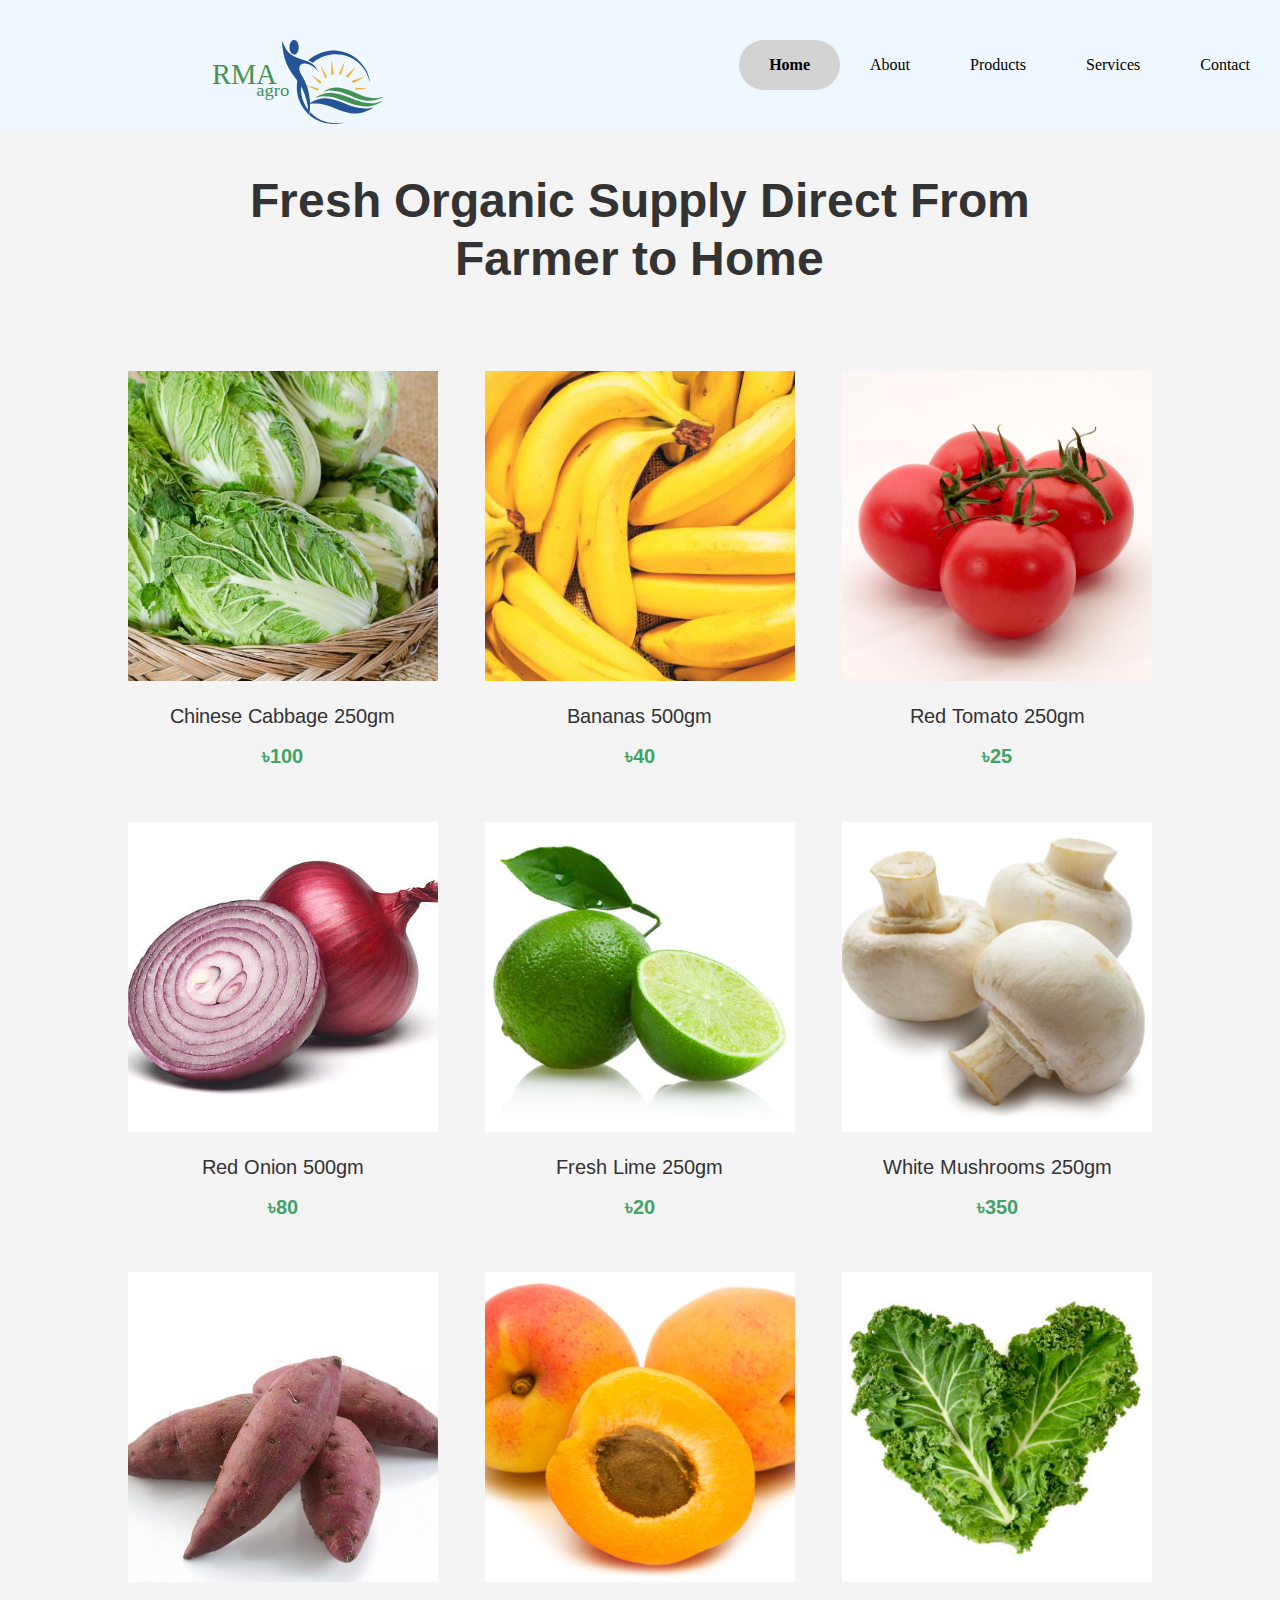
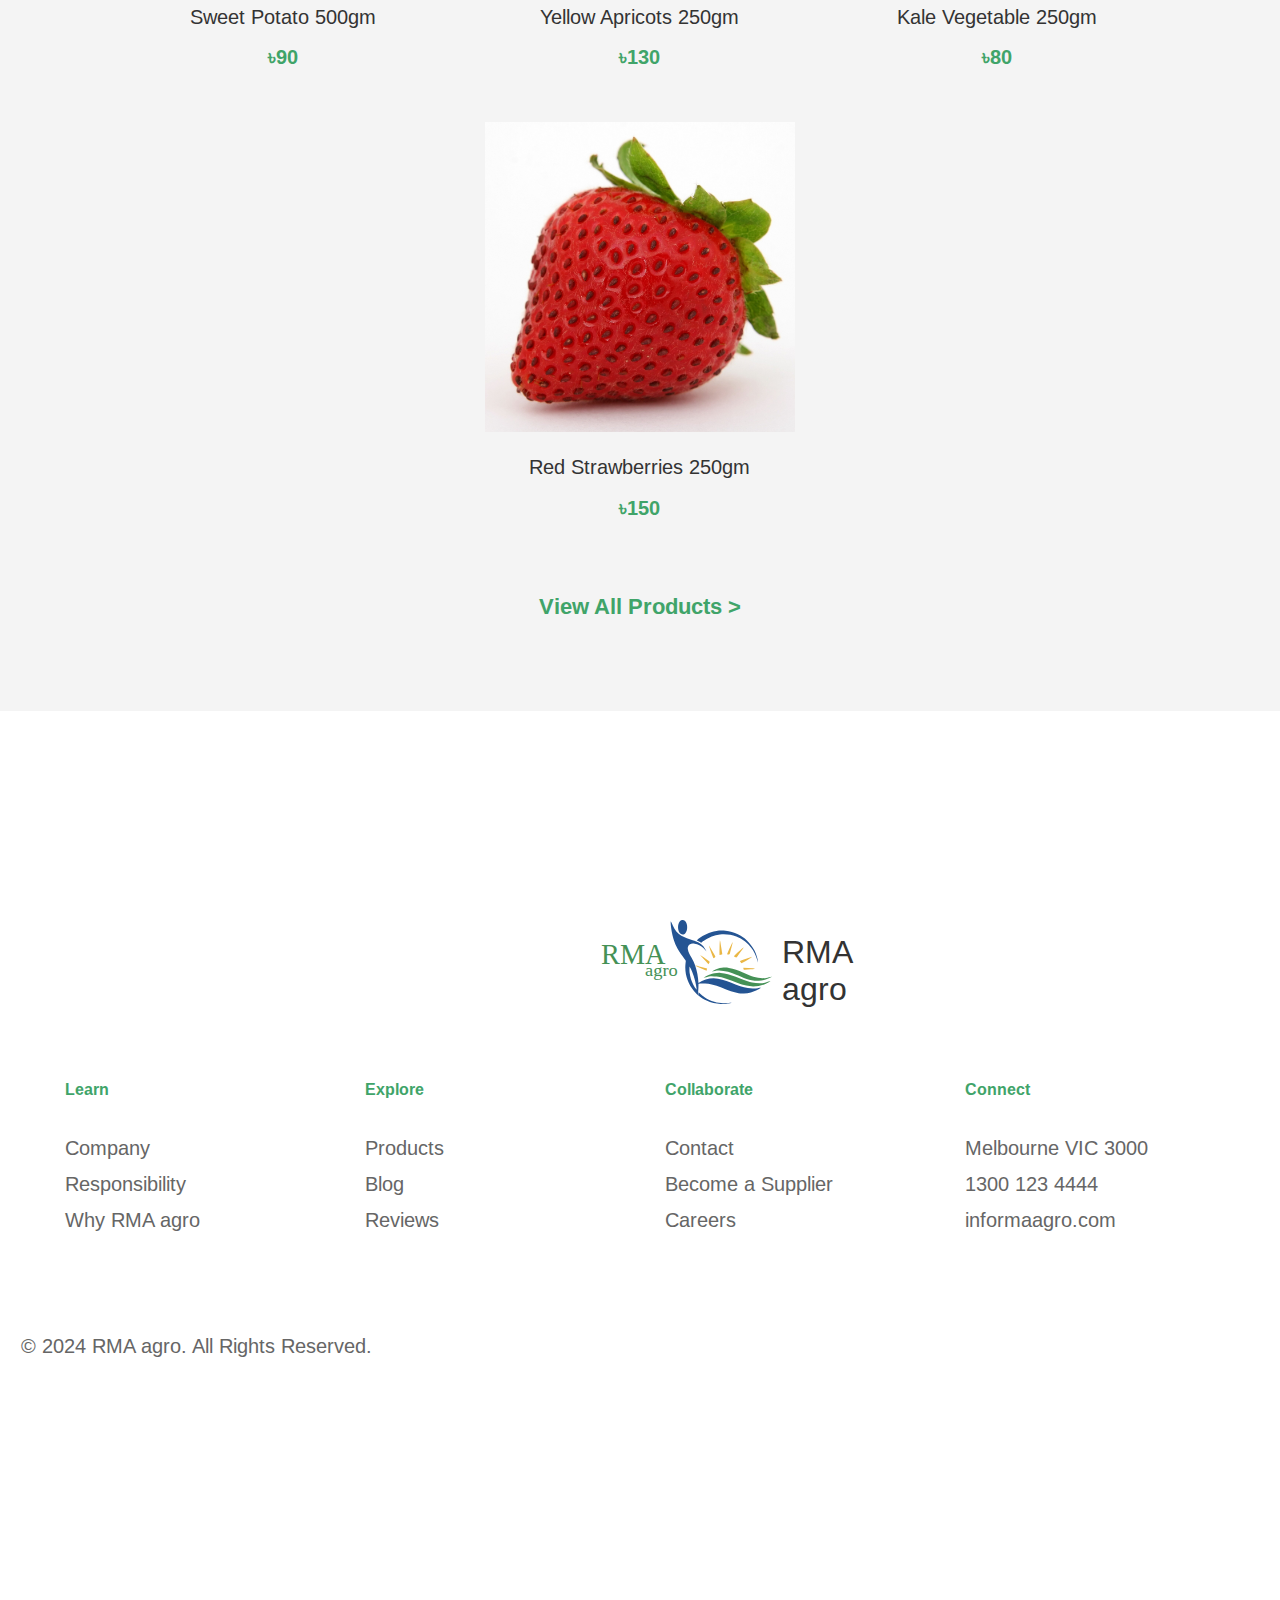
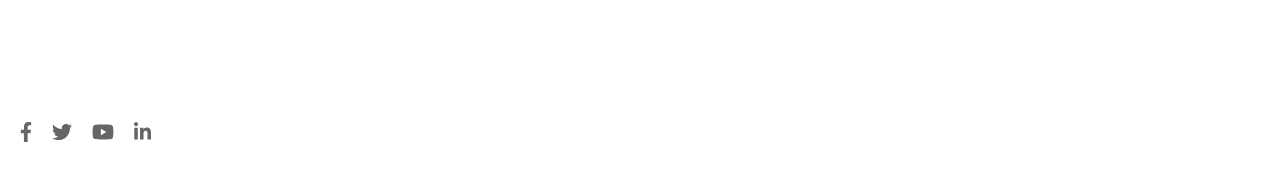
<file: products.html>
<!DOCTYPE html>
<html lang="en">
  <head>
    <meta charset="UTF-8" />
    <meta name="viewport" content="width=device-width, initial-scale=1.0" />
    <title>RMA-agro</title>
    <link rel="stylesheet" href="./global.css" />
    <link rel="stylesheet" href="./index.css" />
    <link
      rel="stylesheet"
      href="https://fonts.googleapis.com/css2?family=Arimo:wght@400;700&display=swap"
    />
    <link
      rel="stylesheet"
      href="https://fonts.googleapis.com/css2?family=Material+Symbols+Outlined:opsz,wght,FILL,GRAD@24,400,0,0"
    />
  </head>
  <body>
    <!--Whole Home Page Section-->
    <div class="home-page">

      <!--Navbar Section-->
      <div class="navbar">
        <nav>
          <!--Responsive Mode-->
          <ul class="sidebar">
            <li onclick="hideSidebar()">
              <img
                src="./public/close-icon.svg"
                alt="close icon"
                class="close-icon"
              />
            </li>
            <li><a href="./index.html">Home</a></li>
            <li><a href="./index.html">About</a></li>
            <li><a href="#products">Products</a></li>
            <li><a href="./index.html">Services</a></li>
            <li><a href="./index.html">Contact</a></li>
          </ul>
          <!--Desktop Mode-->
          <ul>
            <li>
              <img
                class="globle-icon"
                alt="agro logo"
                src="./public/RMA_Agro.svg"
              />
            </li>
            <li class="hideOnMobile"><a href="./index.html" class="nav-link active">Home</a></li>
            <li class="hideOnMobile"><a href="./index.html" class="nav-link" >About</a></li>
            <li class="hideOnMobile"><a href="#products" class="nav-link">Products</a></li>
            <li class="hideOnMobile"><a href="./index.html" class="nav-link">Services</a></li>
            <li class="hideOnMobile"><a href="./index.html" class="nav-link">Contact</a></li>
            <li onclick="showSidebar()">
              <img
                src="./public/menu-icon.svg"
                alt="menu icon"
                class="menu-icon"
              />
            </li>
          </ul>
        </nav>
      </div>
      
      <!--Product List Section-->
      <section class="section-wrapper section-class" style="display: flex; margin-top: 5rem;" id="products" m>
        <div class="section1">
          <h1 class="fresh-organic-supply">
            Fresh Organic Supply Direct From Farmer to Home
          </h1>
          <div class="frame-parent">
            <div class="product-wrapper">
              <div class="product">
                <div class="product-1">
                  <div class="image1">
                    <img
                      class="image-icon2"
                      alt=""
                      src="./public/chinese-cabbage.png"
                    />
                  </div>
                  <div class="title2">
                    <div class="chinese-cabbage-250gm-wrapper">
                      <div class="chinese-cabbage-250gm">
                        Chinese Cabbage 250gm
                      </div>
                    </div>
                    <div class="instaimg">
                      <b class="red-tomatogm"><span>&#2547;</span>100</b>
                    </div>
                  </div>
                </div>
                <div class="product-2">
                  <div class="image2">
                    <img
                      class="image-icon3"
                      alt=""
                      src="./public/banana.png"
                    />
                  </div>
                  <div class="title3">
                    <div class="bananas-500gm-wrapper">
                      <div class="bananas-500gm">Bananas 500gm</div>
                    </div>
                    <div class="wrapper">
                      <b class="b"><span>&#2547;</span>40</b>
                    </div>
                  </div>
                </div>
                <div class="product-3">
                  <div class="image3">
                    <img
                      class="image-icon4"
                      alt=""
                      src="./public/red-tomato.png"
                    />
                  </div>
                  <div class="title4">
                    <div class="red-tomato-250gm-wrapper">
                      <div class="red-tomato-250gm">Red Tomato 250gm</div>
                    </div>
                    <div class="container">
                      <b class="b1"><span>&#2547;</span>25</b>
                    </div>
                  </div>
                </div>
                <div class="product-4">
                  <div class="image4">
                    <img
                      class="image-icon5"
                      alt=""
                      src="./public/red-onion.png"
                    />
                  </div>
                  <div class="title5">
                    <div class="red-onion-500gm-wrapper">
                      <div class="red-onion-500gm">Red Onion 500gm</div>
                    </div>
                    <div class="frame">
                      <b class="b2"><span>&#2547;</span>80</b>
                    </div>
                  </div>
                </div>
                <div class="product-5">
                  <div class="image5">
                    <img
                      class="image-icon6"
                      alt=""
                      src="./public/lime.png"
                    />
                  </div>
                  <div class="title6">
                    <div class="fresh-lime-250gm-wrapper">
                      <div class="fresh-lime-250gm">Fresh Lime 250gm</div>
                    </div>
                    <div class="frame-div">
                      <b class="b3"><span>&#2547;</span>20</b>
                    </div>
                  </div>
                </div>
                <div class="product-11">
                  <div class="image6">
                    <img
                      class="image-icon7"
                      alt=""
                      src="./public/white-mushroom.png" style="background-color: white;"
                    />
                  </div>
                  <div class="title7">
                    <div class="white-mushrooms-250gm-wrapper">
                      <div class="white-mushrooms-250gm">
                        White Mushrooms 250gm
                      </div>
                    </div>
                    <div class="wrapper1">
                      <b class="b4"><span>&#2547;</span>350</b>
                    </div>
                  </div>
                </div>
                <div class="product-21">
                  <div class="image7">
                    <img
                      class="image-icon8"
                      alt=""
                      src="./public/sweet-potato.png"
                    />
                  </div>
                  <div class="title8">
                    <div class="sweet-potato-500gm-wrapper">
                      <div class="sweet-potato-500gm">Sweet Potato 500gm</div>
                    </div>
                    <div class="wrapper2">
                      <b class="b5"><span>&#2547;</span>90</b>
                    </div>
                  </div>
                </div>
                <div class="product-31">
                  <div class="image8">
                    <img
                      class="image-icon9"
                      alt=""
                      src="./public/yellow-apricot.png"
                    />
                  </div>
                  <div class="title9">
                    <div class="yellow-apricots-250gm-wrapper">
                      <div class="yellow-apricots-250gm">
                        Yellow Apricots 250gm
                      </div>
                    </div>
                    <div class="wrapper3">
                      <b class="b6"><span>&#2547;</span>130</b>
                    </div>
                  </div>
                </div>
                <div class="product-41">
                  <div class="image9">
                    <img
                      class="image-icon10"
                      alt=""
                      src="./public/kale.png"
                    />
                  </div>
                  <div class="title10">
                    <div class="kale-vegetable-250gm-wrapper">
                      <div class="kale-vegetable-250gm">
                        Kale Vegetable 250gm
                      </div>
                    </div>
                    <div class="wrapper4">
                      <b class="b7"><span>&#2547;</span>80</b>
                    </div>
                  </div>
                </div>
                <div class="product-51">
                  <div class="image10">
                    <img
                      class="image-icon11"
                      alt=""
                      src="./public/red-strawberry.png"
                    />
                  </div>
                  <div class="title11">
                    <div class="red-strawberries-250gm-wrapper">
                      <div class="red-strawberries-250gm">
                        Red Strawberries 250gm
                      </div>
                    </div>
                    <div class="wrapper5">
                      <b class="b8"><span>&#2547;</span>150</b>
                    </div>
                  </div>
                </div>
              </div>
            </div>
            <b class="view-all-products">View All Products &gt;</b>
          </div>
        </div>
      </section>


      <!--Footer Section-->
      <footer class="footer">
        <div class="top">
          <div class="logo">
            <div class="logo1">
              <img class="globle-icon" src="./public/RMA_Agro.svg" alt="" />
            </div>
            <p>RMA agro</p>
          </div>
          <div class="links">
            <div class="section-top">
              <div class="title14">
                <b class="learn">Learn</b>
              </div>
              <div class="links1">
                <div class="company-responsibility-why-container">
                  <p class="company1">Company</p>
                  <p class="responsibility">Responsibility</p>
                  <p class="why-thomas1">Why RMA agro</p>
                </div>
              </div>
            </div>
            <div class="section-top1">
              <div class="title15">
                <b class="explore">Explore</b>
              </div>
              <div class="links2">
                <div class="products-blog-reviews-container">
                  <p class="products1">Products</p>
                  <p class="blog">Blog</p>
                  <p class="reviews1">Reviews</p>
                </div>
              </div>
            </div>
            <div class="section-top2">
              <div class="title16">
                <b class="collaborate">Collaborate</b>
              </div>
              <div class="links3">
                <div class="contact-become-a-container">
                  <p class="contact">Contact</p>
                  <p class="become-a-supplier">Become a Supplier</p>
                  <p class="careers">Careers</p>
                </div>
              </div>
            </div>
            <div class="section-top3">
              <div class="title17">
                <b class="connect">Connect</b>
              </div>
              <div class="links4">
                <div class="melbourne-vic-3000-container">
                  <p class="melbourne-vic-3000">Melbourne VIC 3000</p>
                  <p class="p">1300 123 4444</p>
                  <p class="infothomasglobalcom">informaagro.com</p>
                </div>
              </div>
            </div>
          </div>
        </div>
        <div class="bottom">
          <div class="copyright">
            <div class="thomas-global-all">
              © 2024 RMA agro. All Rights Reserved.
            </div>
          </div>
          <div class="social">
            <img
              class="facebook-icon"
              loading="eager"
              alt=""
              src="./public/facebook.svg"
            />

            <img
              class="twitter-icon"
              loading="eager"
              alt=""
              src="./public/twitter.svg"
            />

            <img
              class="youtube-icon"
              loading="eager"
              alt=""
              src="./public/youtube.svg"
            />

            <img
              class="linkedin-icon"
              loading="eager"
              alt=""
              src="./public/linkedin.svg"
            />
          </div>
        </div>
      </footer>
    </div>
    <script src="main.js"></script>
  </body>
</html>
</file>
<file: global.css>
body {
  margin: 0;
  line-height: normal;
}

:root {
  /* fonts */
  --footer-links: Arimo;

  /* font sizes */
  --footer-links-size: 1.25rem;
  --heading6-size: 1rem;
  --heading3-size: 2rem;
  --font-size-lgi: 1.19rem;
  --font-size-7xl: 1.63rem;
  --heading5-size: 1.38rem;
  --heading2-size: 3rem;
  --font-size-10xl: 1.81rem;
  --font-size-19xl: 2.38rem;
  --font-size-lg: 1.13rem;
  --paragraph-big-size: 1.88rem;
  --heading4-size: 1.75rem;
  --heading1-size: 4rem;

  /* Colors */
  --white: #fff;
  --dim-gray: #666;
  --light-green: #40a469;
  --primary: #3f6050;
  --dark-grey: #333;
  --color-darkslategray-100: rgba(51, 51, 51, 0.2);
  --color-gainsboro: #e6e6e6;
  --soft-grey: #f4f4f4;

  /* Gaps */
  --gap-71xl: 5.63rem;
  --gap-331xl: 21.88rem;
  --gap-xl: 1.25rem;
  --gap-31xl: 3.13rem;
  --gap-11xl: 1.88rem;
  --gap-3xs: 0.63rem;
  --gap-51xl: 4.38rem;
  --gap-314xl: 20.81rem;

  /* Paddings */
  --padding-12xs: 0.06rem;
  --padding-xl: 1.25rem;
  --padding-2xl: 1.31rem;
  --padding-121xl: 8.75rem;
  --padding-40xl: 3.69rem;
  --padding-72xl: 5.69rem;
  --padding-10xs: 0.19rem;
  --padding-23xl: 2.63rem;

  /* Border radiuses */
  --br-31xl: 50px;
}
</file>
<file: index.css>
.image-icon {
  width: 100%;
  height: 100%;
  position: absolute;
  margin: 0 !important;
  top: 0;
  right: 0;
  bottom: 0;
  left: 0;
  max-width: 100%;
  overflow: hidden;
  max-height: 100%;
  object-fit: cover;
}

.globle-icon {
  width: auto;
  position: relative;
  height: 5.25rem;
  overflow: hidden;
  flex-shrink: 0;
  padding-bottom: 5%;
  margin-left: 10.75rem;
}

.desktop-menu {
  margin-right: 30.5rem;
}

.logo {
  width: 25rem;
  display: flex;
  flex-direction: row;
  align-items: center;
  justify-content: flex-start;
  gap: 0.63rem;
}

.navbar {
  overflow: hidden;
  top: 0;
  width: 100%;
  position: fixed;
  background-color: aliceblue;
  z-index: 10;
  padding: 1.5rem 0;
}

.active {
  background-color: lightgray;
  border-radius: 5rem;
  font-weight: bolder;
}

.nav-link:hover{
  border-radius: 5rem;
}

.items {
  display: flex;
  flex-direction: row;
  align-items: center;
  justify-content: center;
  padding: 0rem 1.25rem 0rem 0rem;
  gap: 3.13rem;
  z-index: 1;
}

.items a {
  color: aliceblue;
  border-color: black;
  font-size: x-large;
  text-decoration: none;
  text-transform: uppercase;
}

a:hover,
a:active {
  color: rgb(70, 74, 75);
}

@media (max-width: 600px) {
  .items {
    flex-basis: 100%;
    text-align: center;
    margin-top: 10px;
  }

  .items b {
    margin: 5px 0;
  }
}

.search-icon {
  width: 1.38rem;
  position: relative;
  height: 1.5rem;
  overflow: hidden;
  flex-shrink: 0;
}
.search {
  display: flex;
  flex-direction: row;
  align-items: flex-start;
  justify-content: flex-start;
}

.icon {
  display: flex;
  flex-direction: row;
  align-items: flex-start;
  justify-content: flex-start;
  gap: 1.25rem;
  z-index: 2;
}
.menu {
  width: 84.38rem;
  display: flex;
  flex-direction: row;
  align-items: center;
  justify-content: flex-end;
  position: relative;
  gap: 1.88rem;
  text-align: right;
  font-size: var(--menu-text-size);
}




.instagram-icon {
  display: flex;
  flex-direction: row;
  align-items: center;
  justify-content: center;
}
.products {
  position: relative;
}
.footer-component {
  display: flex;
  flex-direction: row;
  align-items: center;
  justify-content: center;
}
.global-facilities {
  position: relative;
  white-space: nowrap;
}

.nav {
  background-color: white;
  box-shadow: 3px 3px 5px rgba(0, 0, 0, 0.1);
}

nav ul {
  width: auto;
  list-style: none;
  display: flex;
  justify-content: flex-end;
  align-items: center;
}
nav li {
  height: 50px;
}
nav a {
  height: 100%;
  padding: 0 30px;
  text-decoration: none;
  display: flex;
  align-items: center;
  color: black;
}

nav a:hover {
  background-color: lightgray;
}

nav li:first-child {
  margin-right: auto;
}

.sidebar {
  margin-top: 0;
  padding: 1rem 0;
  position: fixed;
  top: 0;
  right: 0;
  height: 100vh;
  width: 250px;
  z-index: 999;
  background-color: rgba(255, 255, 255, 0.2);
  backdrop-filter: blur(15px);
  box-shadow: -10px 0 10px rgba(0, 0, 0, 0.2);
  display: none;
  flex-direction: column;
  align-items: flex-start;
  justify-content: flex-start;
}

.sidebar li {
  width: 100%;
}

.sidebar a {
  width: 100%;
  backdrop-filter: blur(10px);
}

.menu-icon {
  margin-top: 0.6rem;
  margin-right: 2rem;
}
.close-icon {
  margin: 1rem 2rem;
}

@media (min-width: 800px) {
  .menu-icon {
    display: none;
  }
}
@media (max-width: 800px) {
  .hideOnMobile {
    display: none;
  }
  .content-h3 {
    font-size: 70%;
  }

  .content-h6 {
    margin: auto;
    padding-top: 20%;
    font-size: 30%;
  }
}

@media (max-width: 400px) {
  .sidebar {
    width: 100%;
  }
}

.company {
  position: relative;
}
.items,
.shopping-cart-content {
  display: flex;
  flex-direction: row;
  align-items: center;
  justify-content: center;
}

.search-icon {
  height: 1.5rem;
  width: 1.38rem;
  position: relative;
  overflow: hidden;
  flex-shrink: 0;
}
.search {
  display: flex;
  flex-direction: row;
  align-items: flex-start;
  justify-content: flex-start;
}

.cart {
  align-items: flex-start;
  justify-content: flex-start;
}
.cart,
.icon,
.menu,
.product-image {
  display: flex;
  flex-direction: row;
}
.icon {
  align-items: flex-start;
  justify-content: flex-start;
  gap: var(--gap-xl);
}
.menu,
.product-image {
  align-items: center;
  max-width: 100%;
}
.menu {
  width: 84.38rem;
  justify-content: flex-end;
  padding: var(--padding-xl) 0;
  box-sizing: border-box;
  position: relative;
  gap: var(--gap-11xl);
  z-index: 1;
  text-align: right;
  font-size: var(--footer-links-size);
}
.product-image {
  width: 109.38rem;
  justify-content: space-between;
  gap: var(--gap-xl);
  text-align: left;
  font-size: var(--heading3-size);
  color: var(--white);
  font-family: var(--footer-links);
}

.better-world,
.your-global-partner {
  margin: 0;
}

.your-global-partner-container {
  padding-top: 6rem;
  margin: 6rem 0rem;
  height: 9.25rem;
  position: relative;
  font-size: inherit;
  font-weight: 900;
  font-family: inherit;
  display: inline-block;
  max-width: 100%;
  z-index: 1;
  align-items: center;
  justify-content: center;
}

.bg-img {
  margin-top: 0%;
  width: 100%;
  height: 40vh;
  background-image: url("public/images/vegies-2.jpg");
  background-repeat: no-repeat;
  background-size: cover;
  background-position: center;
  animation: bgChange 30s linear infinite;
}

.content-header {
  display: flex;
  margin-top:5rem;
}

.content-h3 {
  margin-top: 8rem;
}

.about-container {
  width: 80%;
  margin-top: 5rem;
  margin-bottom: 5rem;
}
.about-bg {
  background-image: url("./public/images/bg-marbel.jpg");
}

.invest_bg {
  background-image: url("./public/images/background/bg-wood.jpg");
}

/*
@keyframes bgChange {
  0% {
    background-image: url("public/Hero.jpeg");
  }
  10% {
    background-image: url("public/Hero.jpeg");
  }
  25% {
    background-image: url("public/field-1.jpg");
  }
  55% {
    background-image: url("public/field-1.jpg");
  }
  60% {
    background-image: url("public/vegies-1.jpg");
  }
  65% {
    background-image: url("public/vegies-1.jpg");
  }
  80% {
    background-image: url("public/vegies-2.jpg");
  }
  90% {
    background-image: url("public/vegies-2.jpg");
  }
  100% {
    background-image: url("public/Hero.jpeg");
  }
}
*/
.main-content-frame {
  align-self: stretch;
  flex-direction: row;
  align-items: flex-start;
  flex-shrink: 0;
  text-align: center;
  font-size: var(--heading1-size);
  color: var(--white);
  font-family: var(--footer-links);
  margin-top: 0rem;
}
.about-header-content-2,
.about-header-content-1 {
  margin: 0;
}
.about-container-header {
  margin: 0;
  height: 4.5rem;
  flex: 1;
  position: relative;
  font-size: inherit;
  font-weight: 700;
  font-family: inherit;
  display: inline-block;
  max-width: 100%;
}
.title {
  align-self: stretch;
  display: flex;
  flex-direction: row;
  align-items: center;
  justify-content: center;
  max-width: 100%;
}
.blank-line,
.it-has-survived,
.lorem-ipsum-is {
  margin: 0;
}
.about-para-div {
  height: 18.75rem;
  flex: 1;
  position: relative;
  line-height: 1.88rem;
  white-space: pre-wrap;
  display: inline-block;
  max-width: 100%;
}
.paragraph {
  align-self: stretch;
  display: flex;
  flex-direction: row;
  align-items: center;
  justify-content: center;
  max-width: 100%;
  font-size: var(--footer-links-size);
}
.read-more {
  position: relative;
}
.link {
  display: flex;
  flex-direction: row;
  align-items: center;
  justify-content: center;
  font-size: var(--heading5-size);
  color: var(--light-green);
}
.content {
  width: 43.75rem;
  display: flex;
  flex-direction: column;
  align-items: flex-start;
  justify-content: flex-start;
  padding: var(--padding-xl) 0;
  box-sizing: border-box;
  gap: var(--gap-31xl);
  max-width: 100%;
}
.image-icon1 {
  height: 44.25rem;
  flex: 1;
  position: relative;
  max-width: 100%;
  overflow: hidden;
  object-fit: cover;
}
.image,
.welcome {
  width: 43.75rem;
  display: flex;
  flex-direction: row;
  align-items: flex-start;
  justify-content: flex-start;
  max-width: 100%;
}
.welcome {
  width: 111.88rem;
  align-items: center;
  justify-content: space-between;
  padding: 0 var(--padding-xl) var(--padding-121xl);
  box-sizing: border-box;
  gap: var(--gap-xl);
}

.feature-panel .section-class{
  
}
.culture-of-sustainability,
.feature-panel-header-content {
  margin: 0;
  
}
.feature-panel-header {
  margin: 0;
  height: 3.75rem;
  flex: 1;
  position: relative;
  font-size: inherit;
  font-weight: 700;
  font-family: inherit;
  display: inline-block;
  max-width: 100%;
}

.why-rma-home {
  font-size: 1.25rem;
  margin-top: 0;
}

.title1 {
  width: 43.75rem;
  display: flex;
  flex-direction: row;
  align-items: center;
  justify-content: center;
  max-width: 100%;
}
.cpu-icon {
  height: 4.5rem;
  width: 4.5rem;
  position: relative;
  overflow: hidden;
  flex-shrink: 0;
}
.icon3 {
  display: flex;
  flex-direction: row;
  align-items: flex-start;
  justify-content: flex-start;
}
.feature-header-1 {
  margin: 0;
  position: relative;
  font-size: inherit;
  font-weight: 700;
  font-family: inherit;
}
.sub-title {
  display: flex;
  flex-direction: row;
  align-items: center;
  justify-content: center;
}
.lorem-ipsum-is1 {
  height: 10.25rem;
  flex: 1;
  position: relative;
  line-height: 1.77rem;
  display: inline-block;
  max-width: 100%;
}
.box-1,
.paragraph1 {
  display: flex;
  max-width: 100%;
}
.paragraph1 {
  align-self: stretch;
  flex-direction: row;
  align-items: center;
  justify-content: center;
  font-size: var(--footer-links-size);
}
.box-1 {
  flex: 1;
  flex-direction: column;
  align-items: flex-start;
  justify-content: flex-start;
  gap: var(--gap-11xl);
  min-width: 26.75rem;
  padding: 1.5rem 0;
}
.archive-icon {
  height: 4.5rem;
  width: 4.5rem;
  position: relative;
  overflow: hidden;
  flex-shrink: 0;
}
.icon31 {
  display: flex;
  flex-direction: row;
  align-items: flex-start;
  justify-content: flex-start;
}
.feature-header-2 {
  margin: 0;
  height: 2rem;
  position: relative;
  font-size: inherit;
  font-weight: 700;
  font-family: inherit;
  display: inline-block;
}
.sub-title1 {
  display: flex;
  flex-direction: row;
  align-items: center;
  justify-content: center;
}
.it-is-a {
  height: 10.25rem;
  flex: 1;
  position: relative;
  line-height: 1.77rem;
  display: inline-block;
  max-width: 100%;
}
.box-2,
.paragraph2 {
  display: flex;
  max-width: 100%;
}
.paragraph2 {
  align-self: stretch;
  flex-direction: row;
  align-items: center;
  justify-content: center;
  font-size: var(--footer-links-size);
}
.box-2 {
  flex: 1;
  flex-direction: column;
  align-items: flex-start;
  justify-content: flex-start;
  gap: var(--gap-11xl);
  min-width: 26.75rem;
  padding: 1.25rem 0;
  margin-left: 6.5rem;
}
.truck-icon {
  height: 4.5rem;
  width: 4.5rem;
  position: relative;
  overflow: hidden;
  flex-shrink: 0;
}
.icon32 {
  display: flex;
  flex-direction: row;
  align-items: flex-start;
  justify-content: flex-start;
}
.feature-header-3 {
  margin: 0;
  position: relative;
  font-size: inherit;
  font-weight: 700;
  font-family: inherit;
}
.sub-title2 {
  display: flex;
  flex-direction: row;
  align-items: center;
  justify-content: center;
}



.contrary-to-popular {
  height: 10.25rem;
  flex: 1;
  position: relative;
  line-height: 1.77rem;
  display: inline-block;
  max-width: 100%;
}
.paragraph3 {
  align-self: stretch;
  display: flex;
  flex-direction: row;
  align-items: center;
  justify-content: center;
  max-width: 100%;
  font-size: var(--footer-links-size);
}
.box-5,
.boxes,
.about-title,
.section,
.feature-panel {
  display: flex;
  align-items: flex-start;
  max-width: 100%;
}
.box-5 {
  flex: 0;
  flex-direction: column;
  align-items: start;
  justify-content: flex-start;
  gap: var(--gap-11xl);
  min-width: 25.75rem;
  margin-right: auto;
}
.boxes,
.about-title,
.section,
.feature-panel {
  align-self: stretch;
}
.boxes {
  flex-direction: row;
  flex-wrap: wrap;
  justify-content: center;
  width: 80%;
  padding: 1.5rem 0;
  margin-left: 2.5rem;
  box-sizing: border-box;
  gap: var(--gap-31xl);
  font-size: var(--heading4-size);
  
}

.box-container {
  display: inline-block;
  align-items: start;
  height: 50%;
  /*background-color: #fff;*/
  
}

.about-title,
.section,
.feature-panel {
  flex-direction: column;
  justify-content: flex-start;
}
.section {
  background-color: var(--primary);
  padding: var(--padding-121xl) 5.31rem;
  box-sizing: border-box;
  gap: var(--gap-31xl);
}
.about-title,
.feature-panel {
  color: var(--white);
}

.about-title {
  align-items: center;
  justify-content: start;
  margin: 0 0;
  flex-shrink: 0;
  text-align: left;
  font-size: var(--heading2-size);
  color: var(--dark-grey);
  font-family: var(--footer-links);
}
.fresh-organic-supply {
  margin: 0;
  width: 53.13rem;
  height: 6.88rem;
  position: relative;
  font-size: inherit;
  font-weight: 700;
  font-family: inherit;
  display: inline-block;
  max-width: 100%;
}

.product {
  justify-content: center;
}

.image-icon2 {
  height: 19.38rem;
  flex: 1;
  position: relative;
  max-width: 100%;
  overflow: hidden;
  object-fit: cover;
}
.image1 {
  align-self: stretch;
  display: flex;
  flex-direction: row;
  align-items: flex-start;
  justify-content: flex-start;
}
.chinese-cabbage-250gm {
  position: relative;
  line-height: 1.88rem;
}
.chinese-cabbage-250gm-wrapper {
  align-self: stretch;
  display: flex;
  flex-direction: row;
  align-items: center;
  justify-content: center;
}
.red-tomatogm {
  position: relative;
  line-height: 1.88rem;
  white-space: nowrap;
}
.instaimg {
  align-self: stretch;
  display: flex;
  flex-direction: row;
  align-items: center;
  justify-content: center;
  color: var(--light-green);
}
.product-1,
.title2 {
  display: flex;
  flex-direction: column;
  justify-content: flex-start;
}
.title2 {
  align-self: stretch;
  align-items: center;
  gap: var(--gap-3xs);
}
.product-1 {
  width: 19.38rem;
  align-items: flex-start;
  gap: var(--gap-xl);
}
.image-icon3 {
  height: 19.38rem;
  flex: 1;
  position: relative;
  max-width: 100%;
  overflow: hidden;
  object-fit: cover;
}
.image2 {
  align-self: stretch;
  display: flex;
  flex-direction: row;
  align-items: flex-start;
  justify-content: flex-start;
}
.bananas-500gm {
  position: relative;
  line-height: 1.88rem;
}
.bananas-500gm-wrapper {
  align-self: stretch;
  display: flex;
  flex-direction: row;
  align-items: center;
  justify-content: center;
}
.b {
  position: relative;
  line-height: 1.88rem;
  white-space: nowrap;
}
.wrapper {
  align-self: stretch;
  display: flex;
  flex-direction: row;
  align-items: center;
  justify-content: center;
  color: var(--light-green);
}
.product-2,
.title3 {
  display: flex;
  flex-direction: column;
  justify-content: flex-start;
}
.title3 {
  align-self: stretch;
  align-items: center;
  gap: var(--gap-3xs);
}
.product-2 {
  width: 19.38rem;
  align-items: flex-start;
  gap: var(--gap-xl);
}
.image-icon4 {
  height: 19.38rem;
  flex: 1;
  position: relative;
  max-width: 100%;
  overflow: hidden;
  object-fit: cover;
}
.image3 {
  align-self: stretch;
  display: flex;
  flex-direction: row;
  align-items: flex-start;
  justify-content: flex-start;
}
.red-tomato-250gm {
  position: relative;
  line-height: 1.88rem;
}
.red-tomato-250gm-wrapper {
  align-self: stretch;
  display: flex;
  flex-direction: row;
  align-items: center;
  justify-content: center;
}
.b1 {
  position: relative;
  line-height: 1.88rem;
  white-space: nowrap;
}
.container {
  align-self: stretch;
  display: flex;
  flex-direction: row;
  align-items: center;
  justify-content: center;
  color: var(--light-green);
}
.product-3,
.title4 {
  display: flex;
  flex-direction: column;
  justify-content: flex-start;
}
.title4 {
  align-self: stretch;
  align-items: center;
  gap: var(--gap-3xs);
}
.product-3 {
  width: 19.38rem;
  align-items: flex-start;
  gap: var(--gap-xl);
}
.image-icon5 {
  height: 19.38rem;
  flex: 1;
  position: relative;
  max-width: 100%;
  overflow: hidden;
  object-fit: cover;
}
.image4 {
  align-self: stretch;
  display: flex;
  flex-direction: row;
  align-items: flex-start;
  justify-content: flex-start;
}
.red-onion-500gm {
  position: relative;
  line-height: 1.88rem;
}
.red-onion-500gm-wrapper {
  align-self: stretch;
  display: flex;
  flex-direction: row;
  align-items: center;
  justify-content: center;
}
.b2 {
  position: relative;
  line-height: 1.88rem;
  white-space: nowrap;
}
.frame {
  align-self: stretch;
  display: flex;
  flex-direction: row;
  align-items: center;
  justify-content: center;
  color: var(--light-green);
}
.product-4,
.title5 {
  display: flex;
  flex-direction: column;
  justify-content: flex-start;
}
.title5 {
  align-self: stretch;
  align-items: center;
  gap: var(--gap-3xs);
}
.product-4 {
  width: 19.38rem;
  align-items: flex-start;
  gap: var(--gap-xl);
}
.image-icon6 {
  height: 19.38rem;
  flex: 1;
  position: relative;
  max-width: 100%;
  overflow: hidden;
  object-fit: cover;
}
.image5 {
  align-self: stretch;
  display: flex;
  flex-direction: row;
  align-items: flex-start;
  justify-content: flex-start;
}
.fresh-lime-250gm {
  position: relative;
  line-height: 1.88rem;
}
.fresh-lime-250gm-wrapper {
  align-self: stretch;
  display: flex;
  flex-direction: row;
  align-items: center;
  justify-content: center;
}
.b3 {
  position: relative;
  line-height: 1.88rem;
  white-space: nowrap;
}
.frame-div {
  align-self: stretch;
  display: flex;
  flex-direction: row;
  align-items: center;
  justify-content: center;
  color: var(--light-green);
}
.product-5,
.title6 {
  display: flex;
  flex-direction: column;
  justify-content: flex-start;
}
.title6 {
  align-self: stretch;
  align-items: center;
  gap: var(--gap-3xs);
}
.product-5 {
  width: 19.38rem;
  align-items: flex-start;
  gap: var(--gap-xl);
}
.image-icon7 {
  height: 19.38rem;
  flex: 1;
  position: relative;
  max-width: 100%;
  overflow: hidden;
  object-fit: cover;
}
.image6 {
  align-self: stretch;
  display: flex;
  flex-direction: row;
  align-items: flex-start;
  justify-content: flex-start;
}
.white-mushrooms-250gm {
  position: relative;
  line-height: 1.88rem;
}
.white-mushrooms-250gm-wrapper {
  align-self: stretch;
  display: flex;
  flex-direction: row;
  align-items: center;
  justify-content: center;
}
.b4 {
  position: relative;
  line-height: 1.88rem;
  white-space: nowrap;
}
.wrapper1 {
  align-self: stretch;
  display: flex;
  flex-direction: row;
  align-items: center;
  justify-content: center;
  color: var(--light-green);
}
.product-11,
.title7 {
  display: flex;
  flex-direction: column;
  justify-content: flex-start;
}
.title7 {
  align-self: stretch;
  align-items: center;
  gap: var(--gap-3xs);
}
.product-11 {
  width: 19.38rem;
  align-items: flex-start;
  gap: var(--gap-xl);
}
.image-icon8 {
  height: 19.38rem;
  flex: 1;
  position: relative;
  max-width: 100%;
  overflow: hidden;
  object-fit: cover;
}
.image7 {
  align-self: stretch;
  display: flex;
  flex-direction: row;
  align-items: flex-start;
  justify-content: flex-start;
}
.sweet-potato-500gm {
  position: relative;
  line-height: 1.88rem;
}
.sweet-potato-500gm-wrapper {
  align-self: stretch;
  display: flex;
  flex-direction: row;
  align-items: center;
  justify-content: center;
}
.b5 {
  position: relative;
  line-height: 1.88rem;
  white-space: nowrap;
}
.wrapper2 {
  align-self: stretch;
  display: flex;
  flex-direction: row;
  align-items: center;
  justify-content: center;
  color: var(--light-green);
}
.product-21,
.title8 {
  display: flex;
  flex-direction: column;
  justify-content: flex-start;
}
.title8 {
  align-self: stretch;
  align-items: center;
  gap: var(--gap-3xs);
}
.product-21 {
  width: 19.38rem;
  align-items: flex-start;
  gap: var(--gap-xl);
}
.image-icon9 {
  height: 19.38rem;
  flex: 1;
  position: relative;
  max-width: 100%;
  overflow: hidden;
  object-fit: cover;
}
.image8 {
  align-self: stretch;
  display: flex;
  flex-direction: row;
  align-items: flex-start;
  justify-content: flex-start;
}
.yellow-apricots-250gm {
  position: relative;
  line-height: 1.88rem;
}
.yellow-apricots-250gm-wrapper {
  align-self: stretch;
  display: flex;
  flex-direction: row;
  align-items: center;
  justify-content: center;
}
.b6 {
  position: relative;
  line-height: 1.88rem;
  white-space: nowrap;
}
.wrapper3 {
  align-self: stretch;
  display: flex;
  flex-direction: row;
  align-items: center;
  justify-content: center;
  color: var(--light-green);
}
.product-31,
.title9 {
  display: flex;
  flex-direction: column;
  justify-content: flex-start;
}
.title9 {
  align-self: stretch;
  align-items: center;
  gap: var(--gap-3xs);
}
.product-31 {
  width: 19.38rem;
  align-items: flex-start;
  gap: var(--gap-xl);
}
.image-icon10 {
  height: 19.38rem;
  flex: 1;
  position: relative;
  max-width: 100%;
  overflow: hidden;
  object-fit: cover;
}
.image9 {
  align-self: stretch;
  display: flex;
  flex-direction: row;
  align-items: flex-start;
  justify-content: flex-start;
}
.kale-vegetable-250gm {
  position: relative;
  line-height: 1.88rem;
}
.kale-vegetable-250gm-wrapper {
  align-self: stretch;
  display: flex;
  flex-direction: row;
  align-items: center;
  justify-content: center;
}
.b7 {
  position: relative;
  line-height: 1.88rem;
  white-space: nowrap;
}
.wrapper4 {
  align-self: stretch;
  display: flex;
  flex-direction: row;
  align-items: center;
  justify-content: center;
  color: var(--light-green);
}
.product-41,
.title10 {
  display: flex;
  flex-direction: column;
  justify-content: flex-start;
}
.title10 {
  align-self: stretch;
  align-items: center;
  gap: var(--gap-3xs);
}
.product-41 {
  width: 19.38rem;
  align-items: flex-start;
  gap: var(--gap-xl);
}
.image-icon11 {
  height: 19.38rem;
  flex: 1;
  position: relative;
  max-width: 100%;
  overflow: hidden;
  object-fit: cover;
}
.image10 {
  align-self: stretch;
  display: flex;
  flex-direction: row;
  align-items: flex-start;
  justify-content: flex-start;
}
.red-strawberries-250gm {
  position: relative;
  line-height: 1.88rem;
}
.red-strawberries-250gm-wrapper {
  align-self: stretch;
  display: flex;
  flex-direction: row;
  align-items: center;
  justify-content: center;
}
.b8 {
  position: relative;
  line-height: 1.88rem;
  white-space: nowrap;
}
.wrapper5 {
  align-self: stretch;
  display: flex;
  flex-direction: row;
  align-items: center;
  justify-content: center;
  color: var(--light-green);
}
.product-51,
.title11 {
  display: flex;
  flex-direction: column;
  justify-content: flex-start;
}
.title11 {
  align-self: stretch;
  align-items: center;
  gap: var(--gap-3xs);
}
.product-51 {
  width: 19.38rem;
  align-items: flex-start;
  gap: var(--gap-xl);
}
.cart1 {
  height: 4.38rem;
  width: 19.38rem;
  position: relative;
  background-color: var(--light-green);
  display: none;
  z-index: 0;
}
.red-oniongm,
.shopping-cart-1-icon {
  margin: 0 !important;
  position: absolute;
  z-index: 1;
}
.shopping-cart-1-icon {
  height: 2.13rem;
  width: 2.13rem;
  top: 1.13rem;
  left: 8.63rem;
  overflow: hidden;
  flex-shrink: 0;
}
.red-oniongm {
  cursor: pointer;
  border: 0;
  padding: 1.13rem;
  background-color: var(--light-green);
  height: 4.38rem;
  width: 19.38rem;
  bottom: 6.88rem;
  left: calc(50% - 155px);
  display: flex;
  flex-direction: row;
  align-items: center;
  justify-content: center;
  box-sizing: border-box;
  gap: var(--gap-3xs);
}
.vector-icon {
  width: 1.31rem;
  height: 1.14rem;
  position: relative;
}
.heart-1 {
  margin: 0 !important;
  position: absolute;
  right: 46.31rem;
  bottom: 23.49rem;
  overflow: hidden;
  display: flex;
  flex-direction: column;
  align-items: flex-start;
  justify-content: flex-start;
  padding: var(--padding-10xs) var(--padding-12xs) var(--padding-10xs) 0.13rem;
  z-index: 1;
}
.product,
.product-wrapper {
  display: flex;
  flex-direction: row;
  max-width: 100%;
}
.product {
  width: 109.38rem;
  flex-wrap: wrap;
  align-items: flex-start;
  justify-content: center;
  padding: var(--padding-xl) 0 0;
  box-sizing: border-box;
  position: relative;
  gap: 3.13rem 2.94rem;
  min-height: 54.38rem;
}
.product-wrapper {
  align-items: center;
  justify-content: center;
}
.view-all-products {
  position: relative;
  font-size: var(--heading5-size);
  color: var(--light-green);
  text-align: left;
}
.frame-parent {
  flex-direction: column;
  align-items: center;
  padding: var(--padding-xl) 0 0;
  gap: var(--gap-51xl);
  flex-shrink: 0;
  font-size: var(--footer-links-size);
}
.frame-parent,
.section-wrapper,
.section1 {
  display: flex;
  justify-content: flex-start;
  box-sizing: border-box;
  max-width: 100%;
}
.section1 {
  flex: 1;
  background-color: var(--soft-grey);
  flex-direction: column;
  align-items: center;
  padding: var(--padding-121xl) var(--padding-xl);
  gap: var(--gap-31xl);
}
.section-wrapper {
  align-self: stretch;
  flex-direction: row;
  align-items: flex-start;
  padding: 0 0 var(--padding-121xl);
  flex-shrink: 0;
  text-align: center;
  font-size: var(--heading2-size);
  color: var(--dark-grey);
  font-family: var(--footer-links);
}
.image-icon12 {
  height: 48.25rem;
  flex: 1;
  position: relative;
  max-width: 100%;
  overflow: hidden;
  object-fit: cover;
  margin-right: 2.5rem;
}
.image11 {
  width: 45.75rem;
  display: flex;
  flex-direction: row;
  align-items: flex-start;
  justify-content: flex-start;
  min-width: 43.75rem;
  max-width: 100%;
  margin-top: 5rem;
}
.invest-us-and,
.reviews {
  margin: 0;
}
.invest-us-and-container,
.lorem-ipsum-is2 {
  margin: 0;
  width: auto;
  height: 3.88rem;
  position: relative;
  font-size: inherit;
  font-weight: 700;
  font-family: inherit;
  display: inline-block;
  max-width: 100%;
}
.lorem-ipsum-is2 {
  height: 16.75rem;
  width: 43.75rem;
  line-height: 1.85rem;
  font-weight: 400;
  flex-shrink: 0;
  font-size: 75%;
}
.ellipse-triple {
  background-color: var(--color-darkslategray-100);
}
.ellipse-triple,
.ellipse-triple1,
.ellipse-triple2 {
  width: 0.94rem;
  height: 0.94rem;
  position: relative;
  border-radius: 50%;
}
.ellipse-triple1 {
  border: 0 solid var(--light-green);
  box-sizing: border-box;
}
.ellipse-triple2 {
  background-color: var(--color-darkslategray-100);
}
.dots {
  flex-direction: column;
  justify-content: flex-start;
  padding: 0 2.19rem 0 0;
  gap: 2.5rem;
}
.dots,
.invest-us-content,
.lets-getto-work {
  display: flex;
  align-content: left;
}
.lets-getto-work {
  flex-direction: column;
  justify-content: flex-start;
  padding: 2.81rem 0 0;
}

.agro-div {
  display: flex;
  justify-content: center;
  align-items: center;
  width: 100%;
  padding: 20px;
  background-color: #f0f0f0;
  border-radius: 5px;
  box-shadow: 0 0 10px rgba(0, 0, 0, 0.1);
}

.agro-div h2 {
  font-size: 24px;
  color: #333;
  margin-bottom: 10px;
}

.agro-div p {
  font-size: 16px;
  color: #666;
  line-height: 1.5;
}


.invest-us-content {
  align-self: stretch;
  flex-direction: row;
  justify-content: space-between;
  gap: var(--gap-xl);
  max-width: 100%;
  font-size: var(--paragraph-big-size);
  color: rgba(51, 51, 51, 0.8);
}
.david-martin {
  position: relative;
  font-size: var(--heading5-size);
  color: var(--light-green);
}
.invest-us,
.title12 {
  display: flex;
  box-sizing: border-box;
  max-width: 82%;
  margin-bottom: 5rem;
}
.title12 {
  margin-left: 0.75rem;
  width: 53.13rem;
  flex-direction: column;
  align-items: flex-start;
  justify-content: flex-start;
  padding: var(--padding-xl) 0;
  gap: var(--gap-31xl);
  min-width: 53.13rem;
  margin-bottom: 8.5rem;
}
.invest-us {
  width: 111.88rem;
  flex-direction: row;
  align-items: center;
  justify-content: space-between;
  padding: 0 var(--padding-xl) var(--padding-121xl);
  gap: var(--gap-xl);
  flex-shrink: 0;
  text-align: left;
  font-size: var(--heading2-size);
  color: var(--dark-grey);
  font-family: var(--footer-links);
}
.image-icon13 {
  height: 62.5rem;
  flex: 1;
  position: relative;
  overflow: hidden;
  object-fit: cover;
}
.bg,
.image-icon13,
.image12 {
  max-width: 100%;
}
.image12 {
  flex: 1;
  display: flex;
  flex-direction: row;
  align-items: flex-start;
  justify-content: flex-start;
  min-width: 39rem;
}
.bg {
  width: 60rem;
  height: 62.5rem;
  position: relative;
  background-color: var(--primary);
  display: none;
}
.fresh-logo-icon {
  height: 14.06rem;
  width: 15rem;
  position: relative;
  overflow: hidden;
  flex-shrink: 0;
  z-index: 2;
}
.supply-image-container {
  width: 43.75rem;
  display: flex;
  flex-direction: row;
  align-items: flex-start;
  justify-content: flex-start;
  max-width: 100%;
}


.harvesting {
  height: 44.25rem;
  flex: 1;
  position: relative;
  max-width: 100%;
  overflow: hidden;
  object-fit: cover;
  margin-bottom: 1.5rem;
}

.better-for-farmers,
.better-for-the {
  margin: 0;
}
.our-services-header {
  margin: 0;
  width: 43.75rem;
  height: 6.88rem;
  font-size: inherit;
  font-weight: 700;
  font-family: inherit;
  max-width: 100%;
  z-index: 2;
}
.our-services-header,
.lorem-ipsum-is3,
.supply-now {
  position: relative;
  display: inline-block;
}
.lorem-ipsum-is3 {
  width: 43.75rem;
  height: 5.63rem;
  font-size: var(--footer-links-size);
  line-height: 1.88rem;
  max-width: 100%;
  z-index: 2;
}
.supply-now {
  width: 9.38rem;
  font-size: var(--heading5-size);
  font-family: var(--footer-links);
  color: var(--primary);
  text-align: center;
  flex-shrink: 0;
}
.button,
.logo-image {
  display: flex;
  flex-direction: row;
  justify-content: center;
  align-items: center;
}
.button {
  cursor: pointer;
  border: 0;
  padding: var(--padding-xl);
  background-color: var(--white);
  width: 16.88rem;
  border-radius: var(--br-31xl);
  align-items: center;
  justify-content: center;
  box-sizing: border-box;
  white-space: nowrap;
  z-index: 2;
}
.button1:hover,
.button:hover {
  background-color: var(--color-gainsboro);
}
.logo-image {
  margin-top: 7.5rem;
  width: 43.75rem;
  align-items: flex-start;
  justify-content: flex-start;
  max-width: 100%;
}
.supply-section-container,
.supply-container {
  display: flex;
  align-items: center;
  justify-content: center;
  box-sizing: border-box;
  max-width: 100%;
}
.supply-container {
  flex: 0.9583;
  background-color: var(--primary);
  flex-direction: column;
  align-items: center;
  padding: 11.19rem var(--padding-xl) 11.31rem;
  gap: var(--gap-31xl);
  min-width: 39rem;
  z-index: 1;
}
.supply-section-container {
  width: 80%;
  align-self: stretch;
  flex-direction: row;
  align-items: center;
  justify-content: center;
  margin-left: 12rem;
  padding: 0 0 var(--padding-121xl);
  row-gap: 20px;
  flex-shrink: 0;
  text-align: left;
  font-size: var(--heading2-size);
  color: var(--white);
  font-family: var(--footer-links);
}
.follow-us-on {
  margin: 0;
  position: relative;
  font-size: inherit;
  font-weight: 700;
  font-family: inherit;
}
.title13 {
  display: flex;
  flex-direction: row;
  align-items: center;
  justify-content: center;
  max-width: 100%;
}
.image1-icon {
  height: 25rem;
  flex: 1;
  position: relative;
  max-width: 100%;
  overflow: hidden;
  object-fit: cover;
}
.insta-img-1 {
  flex: 1;
  display: flex;
  flex-direction: row;
  align-items: flex-start;
  justify-content: flex-start;
  min-width: 23rem;
  max-width: 100%;
}
.image1-icon1 {
  height: 25rem;
  flex: 1;
  position: relative;
  max-width: 100%;
  overflow: hidden;
  object-fit: cover;
}
.insta-img-2 {
  flex: 1;
  display: flex;
  flex-direction: row;
  align-items: flex-end;
  justify-content: flex-start;
  min-width: 23rem;
  max-width: 100%;
  min-height: 33.75rem;
}
.image1-icon2 {
  height: 25rem;
  flex: 1;
  position: relative;
  max-width: 100%;
  overflow: hidden;
  object-fit: cover;
}
.insta-img-3 {
  flex: 1;
  display: flex;
  flex-direction: row;
  align-items: flex-start;
  justify-content: flex-start;
  min-width: 23rem;
  max-width: 100%;
}
.image1-icon3 {
  height: 25rem;
  flex: 1;
  position: relative;
  max-width: 100%;
  overflow: hidden;
  object-fit: cover;
}
.insta-img-4 {
  flex: 1;
  display: flex;
  flex-direction: row;
  align-items: flex-end;
  justify-content: flex-start;
  min-width: 23rem;
  max-width: 100%;
  min-height: 33.75rem;
}
.instagram,
.section2 {
  display: flex;
  box-sizing: border-box;
  gap: var(--gap-31xl);
  max-width: 100%;
}
.section2 {
  align-self: stretch;
  flex-direction: row;
  align-items: flex-start;
  justify-content: center;
  padding: var(--padding-xl) 0 0;
}
.instagram {
  width: 111.88rem;
  flex-direction: column;
  align-items: center;
  justify-content: flex-start;
  padding: 0 var(--padding-xl) var(--padding-121xl);
  flex-shrink: 0;
  text-align: center;
  font-size: var(--heading2-size);
  color: var(--dark-grey);
  font-family: var(--footer-links);
}
.bg1 {
  height: 31.25rem;
  width: 120rem;
  position: relative;
  background-color: var(--primary);
  display: none;
  max-width: 100%;
}
.graphic-icon {
  position: absolute;
  top: 0.01rem;
  left: 0;
  width: 100%;
  height: 100%;
  z-index: 1;
}
.lets-get-to {
  margin: 0;
  position: absolute;
  top: 4.09rem;
  left: 49.75rem;
  font-size: inherit;
  font-weight: 700;
  font-family: inherit;
  display: inline-block;
  width: 34.31rem;
  z-index: 2;
}
.contact-us {
  width: 9.38rem;
  position: relative;
  font-size: var(--heading5-size);
  display: inline-block;
  font-family: var(--footer-links);
  color: var(--primary);
  text-align: center;
  flex-shrink: 0;
}
.button1 {
  cursor: pointer;
  border: 0;
  padding: var(--padding-xl);
  background-color: var(--white);
  position: relative;
  top: 10.06rem;
  left: 58.5rem;
  border-radius: var(--br-31xl);
  width: 16.88rem;
  display: flex;
  flex-direction: column;
  align-items: center;
  justify-content: center;
  box-sizing: border-box;
  white-space: nowrap;
  z-index: 2;
}
.graphic-parent {
  width: 127.75rem;
  height: 22.63rem;
  position: relative;
  max-width: 107%;
  flex-shrink: 0;
}
.image-inner {
  width: auto;
  display: flex;
  flex-direction: column;
  align-items: flex-start;
  justify-content: center;
  padding: 0;
  box-sizing: border-box;
  max-width: 100%;
}
.contact-section,
.thomas-logo-frame {
  overflow: hidden;
  flex-shrink: 0;
}
.contact-section {
  height: 31.13rem;
  background-color: var(--primary);
  display: flex;
  flex-direction: row;
  align-items: flex-end;
  justify-content: center;
  padding: 2.06rem 0;
  box-sizing: border-box;
  max-width: 100%;
  z-index: 1;
  text-align: center;
  font-size: var(--heading2-size);
  color: var(--white);
  font-family: var(--footer-links);
}
.thomas-logo-frame {
  height: 4.13rem;
  width: 4.13rem;
  position: relative;
}
.thomas-global1,
.thomas-global2 {
  margin: 0;
  height: 2.31rem;
  position: relative;
  font-size: inherit;
  font-weight: 700;
  font-family: inherit;
  display: inline-block;
}
.thomas-global2 {
  margin: 0 !important;
  position: absolute;
  right: 0;
  bottom: 0.88rem;
  z-index: 1;
}
.logo,
.logo1 {
  display: flex;
  flex-direction: row;
  align-items: center;
}
.logo1 {
  justify-content: flex-start;
  position: relative;
  gap: var(--gap-3xs);
}
.logo {
  justify-content: center;
}
.learn {
  flex: 1;
  position: relative;
}
.title14 {
  align-self: stretch;
  display: flex;
  flex-direction: row;
  align-items: center;
  justify-content: center;
}
.company1,
.responsibility,
.why-thomas1 {
  margin: 0;
}
.company-responsibility-why-container {
  height: 6.75rem;
  flex: 1;
  position: relative;
  line-height: 2.25rem;
  display: inline-block;
}
.links1 {
  align-self: stretch;
  display: flex;
  flex-direction: row;
  align-items: center;
  justify-content: center;
  font-size: var(--footer-links-size);
  color: var(--dim-gray);
}
.section-top {
  flex: 1;
  display: flex;
  flex-direction: column;
  align-items: flex-start;
  justify-content: flex-start;
  gap: var(--gap-11xl);
  min-width: 14.38rem;
  max-width: 15.63rem;
}
.explore {
  flex: 1;
  position: relative;
}
.title15 {
  align-self: stretch;
  display: flex;
  flex-direction: row;
  align-items: center;
  justify-content: center;
}
.blog,
.products1,
.reviews1 {
  margin: 0;
}
.products-blog-reviews-container {
  height: 6.75rem;
  flex: 1;
  position: relative;
  line-height: 2.25rem;
  display: inline-block;
}
.links2 {
  align-self: stretch;
  display: flex;
  flex-direction: row;
  align-items: center;
  justify-content: center;
  font-size: var(--footer-links-size);
  color: var(--dim-gray);
}
.section-top1 {
  flex: 1;
  display: flex;
  flex-direction: column;
  align-items: flex-start;
  justify-content: flex-start;
  gap: var(--gap-11xl);
  min-width: 14.38rem;
  max-width: 15.63rem;
}
.collaborate {
  flex: 1;
  position: relative;
}
.title16 {
  align-self: stretch;
  display: flex;
  flex-direction: row;
  align-items: center;
  justify-content: center;
}
.become-a-supplier,
.careers,
.contact {
  margin: 0;
}
.contact-become-a-container {
  height: 6.75rem;
  flex: 1;
  position: relative;
  line-height: 2.25rem;
  display: inline-block;
}
.links3 {
  align-self: stretch;
  display: flex;
  flex-direction: row;
  align-items: center;
  justify-content: center;
  font-size: var(--footer-links-size);
  color: var(--dim-gray);
}
.section-top2 {
  flex: 1;
  display: flex;
  flex-direction: column;
  align-items: flex-start;
  justify-content: flex-start;
  gap: var(--gap-11xl);
  min-width: 14.38rem;
  max-width: 15.63rem;
}
.connect {
  flex: 1;
  position: relative;
}
.title17 {
  align-self: stretch;
  display: flex;
  flex-direction: row;
  align-items: center;
  justify-content: center;
}
.infothomasglobalcom,
.melbourne-vic-3000,
.p {
  margin: 0;
}
.melbourne-vic-3000-container {
  height: 6.75rem;
  flex: 1;
  position: relative;
  line-height: 2.25rem;
  display: inline-block;
}
.links4 {
  align-self: stretch;
  display: flex;
  flex-direction: row;
  align-items: center;
  justify-content: center;
  font-size: var(--footer-links-size);
  color: var(--dim-gray);
}
.links,
.section-top3,
.top {
  display: flex;
  align-items: flex-start;
}
.section-top3 {
  flex: 1;
  flex-direction: column;
  justify-content: flex-start;
  gap: var(--gap-11xl);
  min-width: 14.38rem;
  max-width: 15.63rem;
}
.links,
.top {
  flex-direction: row;
  max-width: 100%;
}
.links {
  width: 71.88rem;
  justify-content: center;
  padding: var(--padding-xl) 0 0;
  box-sizing: border-box;
  gap: var(--gap-31xl);
  font-size: var(--heading6-size);
  color: var(--light-green);
}
.top {
  width: 109.38rem;
  background-color: var(--white);
  justify-content: space-between;
  gap: var(--gap-xl);
}
.thomas-global-all {
  flex: 1;
  position: relative;
  line-height: 2.25rem;
  display: inline-block;
  max-width: 100%;
}
.copyright {
  width: 71.88rem;
  display: flex;
  flex-direction: row;
  align-items: center;
  justify-content: center;
  padding: 0 0 0 var(--padding-12xs);
  box-sizing: border-box;
  max-width: 100%;
}
.facebook-icon {
  align-self: stretch;
  width: 0.75rem;
  position: relative;
  max-height: 100%;
  min-height: 1.25rem;
}
.linkedin-icon,
.twitter-icon,
.youtube-icon {
  height: 1.25rem;
  width: 1.25rem;
  position: relative;
  min-height: 1.25rem;
}
.linkedin-icon,
.youtube-icon {
  width: 1.38rem;
}
.linkedin-icon {
  width: 1.06rem;
}
.social {
  flex-direction: row;
  align-items: flex-start;
  padding: 0.5rem 0 0;
  gap: var(--gap-xl);
}
.bottom,
.footer,
.home-page,
.social {
  display: flex;
  justify-content: flex-start;
}
.bottom {
  width: 109.38rem;
  background-color: var(--white);
  flex-direction: row;
  align-items: flex-start;
  gap: var(--gap-331xl);
  max-width: 100%;
  font-size: var(--footer-links-size);
  color: var(--dim-gray);
}
.footer,
.home-page {
  flex-direction: column;
  align-items: center;
  box-sizing: border-box;
}
.footer {
  align-self: stretch;
  padding: 6.25rem 0 0;
  gap: var(--gap-71xl);
  max-width: 100%;
  flex-shrink: 0;
  z-index: 2;
  text-align: left;
  font-size: var(--heading3-size);
  color: var(--dark-grey);
  font-family: var(--footer-links);
}
.home-page {
  width: 100%;
  position: relative;
  background-color: var(--white);
  overflow: hidden;
  padding: 0 0 3.13rem;
  letter-spacing: normal;
}
@media screen and (max-width: 1400px) {
  .items {
    display: none;
  }
  .menu {
    width: 35.63rem;
  }
  .welcome {
    flex-wrap: wrap;
    display: flexbox;
    flex-direction: column;
    align-items: center;
    justify-content: center;
  }
  .image-icon12,
  .image11,
  .title12 {
    flex: 1;
    width: auto;
    height: 50%;
  }
  .invest-us {
    flex-wrap: wrap;
  }
  .image12,
  .supply-container {
    flex: 1;
    width: auto;
    height: 50%;
  }
  .supply-section-container {
    flex-wrap: wrap;
  }
  .insta-img-2,
  .insta-img-4 {
    min-height: auto;
  }
  .section2 {
    flex-wrap: wrap;
  }
  .top {
    justify-content: center;
  }
  .bottom,
  .top {
    flex-wrap: wrap;
    width: calc(100% - 40px);
  }
}

@media screen and (max-width: 1350px) {
  .bg-img {
    gap: var(--gap-314xl);
    padding-top: var(--padding-xl);
    padding-bottom: 17.31rem;
    box-sizing: border-box;
  }
  .main-content-frame,
  .welcome {
    padding-bottom: var(--padding-72xl);
    box-sizing: border-box;
  }
  .section {
    padding-left: var(--padding-23xl);
    padding-right: var(--padding-23xl);
    box-sizing: border-box;
  }
  .section1 {
    padding-top: var(--padding-72xl);
  }
  .section-wrapper,
  .section1 {
    padding-bottom: var(--padding-72xl);
    box-sizing: border-box;
  }
  .title12 {
    min-width: 100%;
  }
  .invest-us {
    padding-bottom: var(--padding-72xl);
    box-sizing: border-box;
  }
  .supply-container {
    padding-top: 7.25rem;
    padding-bottom: 7.38rem;
    box-sizing: border-box;
  }

  .lets-get-to {
    display: flex;
    align-items: center;
    align-content: center;
    justify-content: center;
    position: absolute;
    top: 4.09rem;
    left: 25.75rem;
  }
  .button1 {
    left: 33.75rem;
  }
  .supply-section-container {
    padding-bottom: var(--padding-72xl);
    box-sizing: border-box;
  }
  .links {
    flex-wrap: wrap;
  }
  .bottom {
    gap: var(--gap-331xl);
  }
}

@media screen and (max-width: 925px) {
  .your-global-partner-container {
    font-size: 3.19rem;
  }
  .bg-img {
    gap: var(--gap-314xl);
    padding-bottom: 11.25rem;
    box-sizing: border-box;
    width: auto;
    height: 50%;
  }
  .main-content-frame {
    padding-bottom: var(--padding-40xl);
    box-sizing: border-box;
  }
  .about-container-header {
    font-size: var(--font-size-19xl);
  }
  .content {
    gap: var(--gap-31xl);
  }
  .welcome {
    padding-bottom: var(--padding-40xl);
    box-sizing: border-box;
    width: auto;
  }

  .welcome img {
    width: auto;
    height: 75%;
  }

  .about-container-header {
    align-items: center;
    display: grid;
    justify-content: center;
  }

  .lorem-ipsum-is {
    font-size: 1rem;
    line-height: 1.5rem;
    display: flex;
    justify-content: space-evenly;
  }

  .lets-get-to {
    display: flex;
    align-items: center;
    align-content: center;
    justify-content: center;
    position: absolute;
    top: 4.09rem;
    left: 10rem;
  }
  .button1 {
    left: 18.75rem;
  }
  .feature-panel-header {
    font-size: var(--font-size-19xl);
  }
  .box-1,
  .box-2,
  .box-5 {
    min-width: 100%;
  }

  

  .boxes,
  .section {
    gap: var(--gap-31xl);
  }
  .section {
    padding: var(--padding-72xl) var(--padding-2xl);
    box-sizing: border-box;
  }
  .fresh-organic-supply {
    font-size: var(--font-size-19xl);
  }
  .product {
    gap: 3.13rem 2.94rem;
  }
  .frame-parent {
    gap: var(--gap-51xl);
  }
  .section1 {
    gap: var(--gap-31xl);
    padding-top: var(--padding-40xl);
  }
  .section-wrapper,
  .section1 {
    padding-bottom: var(--padding-40xl);
    box-sizing: border-box;
  }
  .image11 {
    min-width: 100%;
  }
  .invest-us-and-container {
    font-size: var(--font-size-19xl);
  }
  .lorem-ipsum-is2 {
    font-size: 1.15rem;
    line-height: 2.0rem;
  }
  .invest-us-content {
    flex-wrap: wrap;
  }
  .invest-us {
    padding-bottom: var(--padding-40xl);
    box-sizing: border-box;
  }
  .image12 {
    min-width: 100%;
  }
  .our-services-header {
    font-size: var(--font-size-19xl);
  }
  .supply-container {
    gap: var(--gap-31xl);
    padding-top: 4.69rem;
    padding-bottom: 4.81rem;
    box-sizing: border-box;
    min-width: 100%;
  }
  .supply-section-container {
    padding-bottom: var(--padding-40xl);
    box-sizing: border-box;
  }
  .follow-us-on {
    font-size: var(--font-size-19xl);
  }
  .instagram,
  .section2 {
    gap: var(--gap-31xl);
  }
  .instagram {
    padding-bottom: var(--padding-72xl);
    box-sizing: border-box;
  }

  .lets-get-to {
    font-size: var(--font-size-19xl);
  }
  .thomas-global1,
  .thomas-global2 {
    font-size: var(--font-size-7xl);
  }
  .links {
    gap: var(--gap-31xl);
  }
  .bottom {
    gap: var(--gap-331xl);
  }
  .footer {
    gap: var(--gap-71xl);
  }
}

@media screen and (max-width: 550px) {
  .your-global-partner-container {
    font-size: var(--font-size-19xl);
  }
  .bg-img {
    gap: var(--gap-314xl);
  }
  .about-container-header {
    font-size: var(--font-size-10xl);
  }
  .about-para-div {
    font-size: var(--heading6-size);
    line-height: 1.5rem;
  }

  .harvesting {
    height: 30%;
    width: auto;
    margin-bottom: 5rem;
  }
  

  .lorem-ipsum-is {
    font-size: 1.0rem;
    line-height: 1.75rem;
  }

  .image-icon1 {
    margin-top: 3.5rem;
  }

  .read-more {
    font-size: var(--font-size-lg);
  }
  .feature-panel-header {
    font-size: var(--font-size-10xl);
  }
  .feature-header-1 {
    font-size: var(--heading5-size);
  }
  .lorem-ipsum-is1 {
    font-size: var(--heading6-size);
    line-height: 1.5rem;
  }
  .feature-header-2 {
    font-size: var(--heading5-size);
  }
  .it-is-a {
    font-size: var(--heading6-size);
    line-height: 1.5rem;
  }

  .feature-panel .section .boxes 
   {
    margin-top: 0rem;
  }

  .feature-panel .section .boxes .long {
    margin-bottom: 12rem;
  }

  .feature-panel .section .boxes .box-2 {
    margin-top: 0;
  }

  .lets-get-to {
    display: flex;
    align-items: center;
    align-content: center;
    justify-content: center;
    position: absolute;
    top: 4.09rem;
    left: 0.85rem;
  }
  .button1 {
    left: 11.5rem;
    width: auto;
    height: 25px;
  }
  .feature-header-3 {
    font-size: var(--heading5-size);
  }
  .contrary-to-popular {
    font-size: var(--heading6-size);
    line-height: 1.5rem;
  }
  .section {
    padding-top: var(--padding-40xl);
    padding-bottom: var(--padding-40xl);
    box-sizing: border-box;
  }
  .fresh-organic-supply {
    font-size: var(--font-size-10xl);
  }

  .b,
  .b1,
  .b2,
  .b3,
  .b4,
  .b5,
  .b6,
  .b7,
  .b8,
  .bananas-500gm,
  .chinese-cabbage-250gm,
  .fresh-lime-250gm,
  .kale-vegetable-250gm,
  .red-onion-500gm,
  .red-strawberries-250gm,
  .red-tomato-250gm,
  .red-tomatogm,
  .sweet-potato-500gm,
  .white-mushrooms-250gm,
  .yellow-apricots-250gm {
    font-size: var(--heading6-size);
    line-height: 1.5rem;
  }
  .view-all-products {
    font-size: var(--font-size-lg);
  }
  .frame-parent {
    gap: var(--gap-51xl);
  }
  .section-wrapper {
    padding-bottom: 2.38rem;
    box-sizing: border-box;
  }
  .invest-us-and-container {
    font-size: var(--font-size-10xl);
  }

  .lorem-ipsum-is2 {
    font-size: 1.0rem;
    line-height:  1.39rem;
    justify-content: space-evenly;;
  }

  .title12 {
    gap: var(--gap-31xl);
  }
  .our-services-header {
    font-size: var(--font-size-10xl);
  }
  .lorem-ipsum-is3 {
    font-size: var(--heading6-size);
    line-height: 1.25rem;
  }
  .follow-us-on {
    font-size: var(--font-size-10xl);
  }
  .insta-img-1,
  .insta-img-2,
  .insta-img-3,
  .insta-img-4 {
    min-width: 100%;
  }
  .instagram {
    padding-bottom: var(--padding-40xl);
    box-sizing: border-box;
  }
  .lets-get-to {
    font-size: var(--font-size-10xl);
  }
  .contact-section {
    padding-top: var(--padding-2xl);
    padding-bottom: var(--padding-2xl);
    box-sizing: border-box;
  }
  .thomas-global1,
  .thomas-global2 {
    font-size: var(--font-size-lgi);
  }
  .company-responsibility-why-container,
  .contact-become-a-container,
  .melbourne-vic-3000-container,
  .products-blog-reviews-container,
  .thomas-global-all {
    font-size: var(--heading6-size);
    line-height: 1.81rem;
  }
  .bottom {
    gap: var(--gap-331xl);
  }
  .footer {
    gap: var(--gap-71xl);
    padding-top: 4.06rem;
    box-sizing: border-box;
  }
  .box-1, .box-2, .box-5 {
    padding: 1.50rem 0;
    margin-left: 0.75rem;
  }
}
</file>
